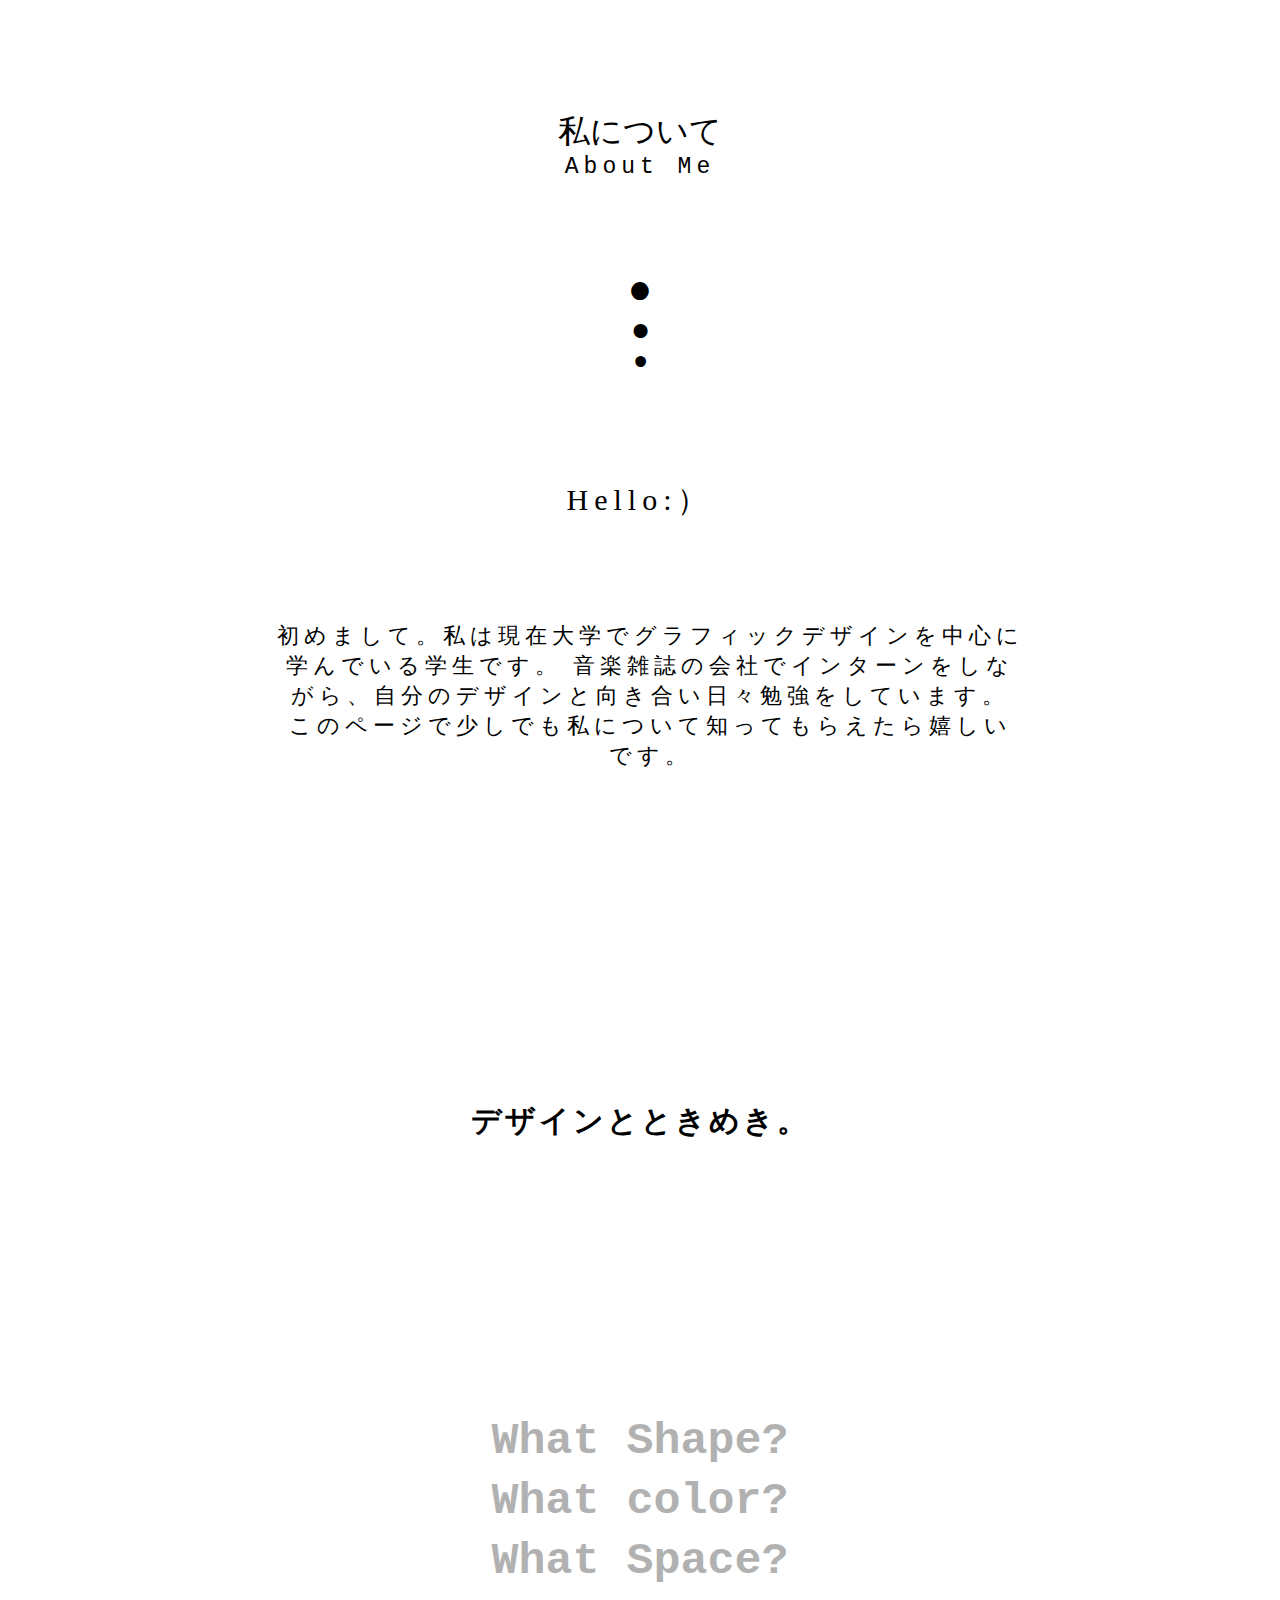
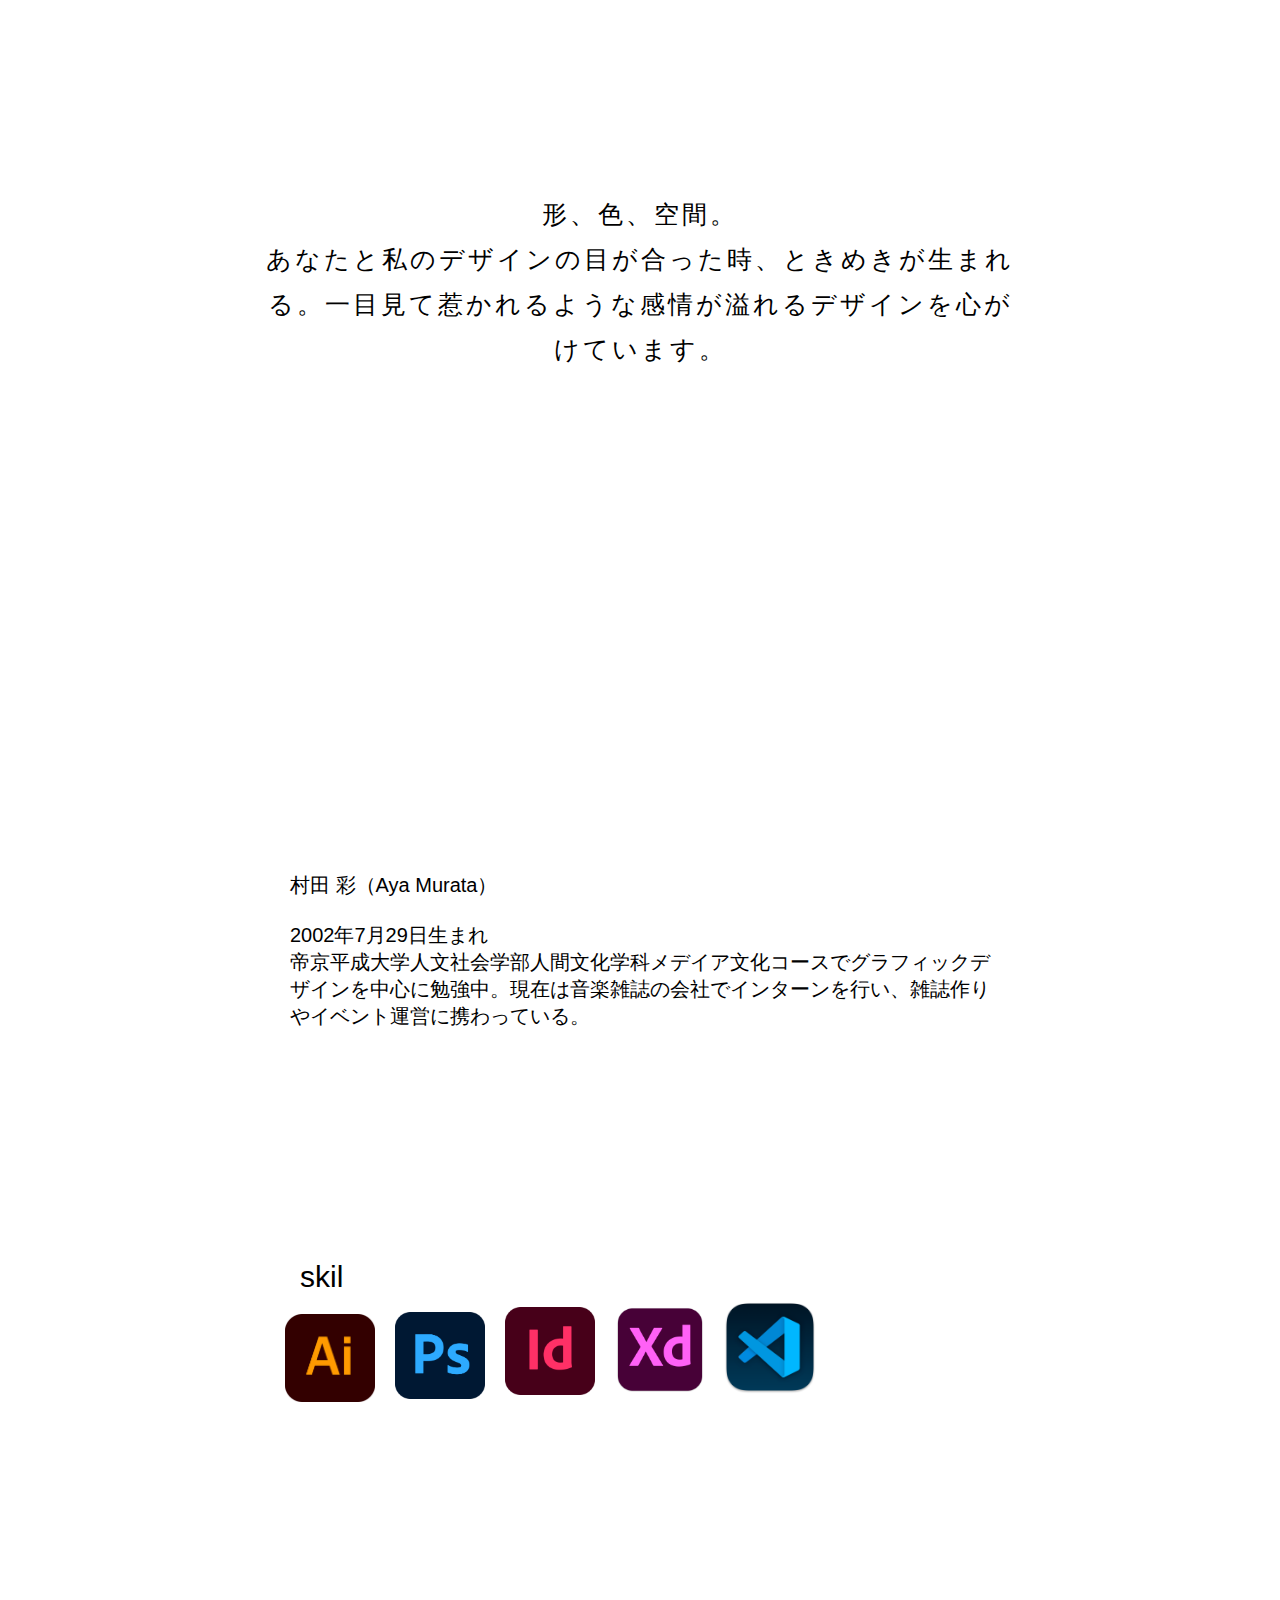
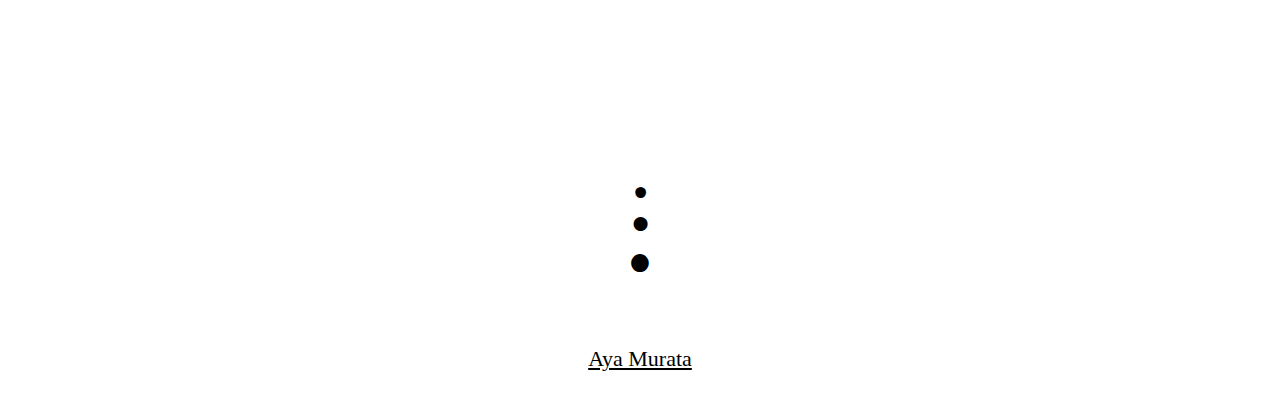
<file: aboutme.html>
<!DOCTYPE html>
<html lang="en">
<head>
    <meta charset="UTF-8">
    <meta name="viewport" content="width=device-width, initial-scale=1.0">
    <title>aboutme</title>
    <link rel="stylesheet"href="aboutme.css">
    
</head>
<body>
    <header>
        <div class="私について">私について</div>
        <div class="about-text">About Me</div>
        <div class="maru-text"><span>⚫︎</span></div>
        <div class="maru2-text"><span>⚫︎</span></div>
        <div class="maru3-text"><span>⚫︎</span></div>
    </header>  
    
    <main>
        <div class="Hello">Hello:）</div>
         <div class="main-text" >
                                初めまして。私は現在大学でグラフィックデザインを中心に学んでいる学生です。
                                音楽雑誌の会社でインターンをしながら、自分のデザインと向き合い日々勉強をしています。
                                このページで少しでも私について知ってもらえたら嬉しいです。
                                </div>
        <div class="read-text">デザインとときめき。</div>
        <div class="what-text">What Shape?<br>What color?<br>What Space?</div>
        <div class="read2-text">形、色、空間。<br>あなたと私のデザインの目が合った時、ときめきが生まれる。一目見て惹かれるような感情が溢れるデザインを心がけています。</div>
       
        <div class="my-text">村田 彩（Aya Murata）<br><br>
            2002年7月29日生まれ<br>
            帝京平成大学人文社会学部人間文化学科メデイア文化コースでグラフィックデザインを中心に勉強中。現在は音楽雑誌の会社でインターンを行い、雑誌作りやイベント運営に携わっている。<br>
            </div>
        <div class="skil-text">skil</div>
        <div class="ill-img">
            <img src="illustration.png">
        </div>

        <div class="pho-img">
            <img src="Photoshop.png">
        </div>

        <div class="in-img">
            <img src="InDesign.png">
        </div>

        <div class="xd-img">
            <img src="XD.png">
        </div>

        <div class="vs-img">
            <img src="vscode.png">
        </div>


    </div>
   </main> 

   <footer>
    <div id="footer">
        <div class="maru4-text"><span>⚫︎</span></div>
        <div class="maru5-text"><span>⚫︎</span></div>
        <div class="maru6-text"><span>⚫︎</span></div>
        <div style="text-align: center;">
            <a href="http://127.0.0.1:5500/#" class="btn">Aya Murata</a></div>
    </div>
</footer>

</body>
</html>
</file>
<file: aboutme.css>
/* body リセット */
body {
    margin: 0px;
}
img {
    width: 100%;
}
/*header*/

header{
    width: auto;
    height: 380px;
    background-color: white;
}
/*パソコン用*/
@media screen and (min-width:769px){
    header{
        width: auto;
        height: 380px;
        background-color: white;
    }
}

.私について{
    font-family: sans-serif;
    font-size: 23px;
    text-align: center;
    position: relative;
    top: 100px;
}
/*パソコン用*/
@media screen and (min-width:769px){
    .私について{
        font-family: sans-serif;
        font-size: 32px;
        text-align: center;
        position: relative;
        top: 110px;
    }
}
.about-text{
    font-family: 'Courier New', Courier, monospace;
    font-size: 15px;
    letter-spacing: 5px;
    text-align: center;
    position: relative;
    top: 100px;
}
/*パソコン用*/
@media screen and (min-width:769px){
    .about-text{
        font-family: 'Courier New', Courier, monospace;
        font-size: 23px;
        letter-spacing: 5px;
        text-align: center;
        position: relative;
        top: 110px;
    }
}

.maru-text{
    font-size: 25px;
    text-align: center;
    position: relative;
    top: 200px;
}

/*パソコン用*/
@media screen and (min-width:769px){
    .maru-text{
        font-size: 38px;
        text-align: center;
        position: relative;
        top: 200px;
    }
}
.maru2-text{
    font-size: 20px;
    text-align: center;
    position: relative;
    top: 200px;
}
/*パソコン用*/
@media screen and (min-width:769px){
    .maru2-text{
        font-size: 30px;
        text-align: center;
        position: relative;
        top: 200px;
    }
}
.maru3-text{
    font-size: 15px;
    text-align: center;
    position: relative;
    top: 200px;
}
/*パソコン用*/
@media screen and (min-width:769px){
    .maru3-text{
        font-size: 23px;
        text-align: center;
        position: relative;
        top: 200px;
    }
}

/*メインぺーじ*/
main{
    width: auto;
    height: 2500px;
    padding-left: 10%;
    padding-right: 10%;
    background-color: white;
}
/*パソコン用*/
@media screen and (min-width:769px){
    main{
        width: auto;
        height: 3000px;
        background-color: white;
    }
}
.Hello{
    font-family: serif;
    font-size: 25px;
    letter-spacing: 5px;
    text-align: center;
    position: relative;
    top: 80px;
    width: 300px;
    margin: auto;
}
/*パソコン用*/
@media screen and (min-width:769px){
    .Hello{
        font-family: serif;
        font-size: 30px;
        letter-spacing: 6px;
        text-align: center;
        position: relative;
        top: 100px;
        width: 300px;
        margin: auto;
    }
}

.main-text{
    font-family: sans-serif;
    font-size: 15px;
    letter-spacing: 5px;
    text-align: center;
    position: relative;
    top: 180px;
    width: 300px;
    margin: auto;
}
/*パソコン用*/
@media screen and (min-width:769px){
    .main-text{
        font-family: sans-serif;
        font-size: 22px;
        text-align: center;
        position: relative;
        top: 200px;
        left: 10px;
        width: 750px;
        margin: auto;
    }
}

.what-text{
    font-family: 'Courier New', Courier, monospace;
        font-size: 30px;
        line-height: 25px;
        font-weight: bold;
        opacity: 0.3;
        line-height: 50px;
        text-align: center;
        position: relative;
        top: 700px;
}
/*パソコン用*/
@media screen and (min-width:769px){
    .what-text{
        font-family: 'Courier New', Courier, monospace;
        font-size: 45px;
        font-weight: bold;
        opacity: 0.3;
        line-height: 60px;
        text-align: center;
        position: relative;
        top: 800px;
    }
}


.read-text{
    font-family: serif;
        font-size: 20px;
        letter-spacing: 3px;
        font-weight: bold;
        text-align: center;
        position: relative;
        top: 500px;
}
/*パソコン用*/
@media screen and (min-width:769px){
    .read-text{
        font-family: serif;
        font-size: 30px;
        letter-spacing: 3px;
        font-weight: bold;
        text-align: center;
        position: relative;
        top: 530px;
    }
}

.read2-text{
    font-family: sans-serif;
    font-size: 15px;
    letter-spacing: 5px;
    text-align: center;
    position: relative;
    top: 800px;
    width: 300px;
    margin: auto;
}
/*パソコン用*/
@media screen and (min-width:769px){
    .read2-text{
        font-family: serif;
        font-size: 25px;
        letter-spacing: 3px;
        line-height: 45px;
        text-align: center;
        position: relative;
        top: 1000px;
        width: 750px;
    }
}

.my-text{
    font-family: sans-serif;
    font-size: 14px;
    text-align: left;
    position: relative;
    top: 1200px;
    width: 300px;
    margin: auto;
}
/*パソコン用*/
@media screen and (min-width:769px){
    .my-text{
    font-family: sans-serif;
    font-size: 20px;
    text-align: left;
    position: relative;
    top: 1500px;
    width: 700px;
    margin: auto;
    }
}

/*skil*/
.skil-text{
    font-family: sans-serif;
    font-size: 22px;
    text-align: left;
    position: relative;
    top: 1390px;
    width: 300px;
    margin: auto;
}
/*パソコン用*/
@media screen and (min-width:769px){
    .skil-text{
        font-family: sans-serif;
        font-size: 30px;
        text-align: left;
        position: relative;
        top: 1730px;
        width: 300px;
        right: 190px;
        margin: auto;
    }
}

/*skil画像*/
.ill-img{
    width: 50px;
    margin:0 auto;
    position: relative;
    top: 1400px;
    right: 130px;
    text-align: center;
    overflow: hidden; 
}
/*パソコン用*/
@media screen and (min-width:769px){
    .ill-img{
        width: 90px;
        margin:0 auto;
        position: relative;
        top: 1750px;
        right: 310px;
        overflow: hidden;
    }
}

.pho-img{
    width:50px;
    margin:0 auto;
    position: relative;
    top: 1345px;
    right: 70px;
    text-align: center;
    overflow: hidden; 
}
/*パソコン用*/
@media screen and (min-width:769px){
    .pho-img{
        width: 90px;
        margin:0 auto;
        position: relative;
        top: 1656px;
        right: 200px;
        overflow: hidden;
    }
}

.in-img{
    width: 50px;
    margin:0 auto;
    position: relative;
    top: 1290px;
    right: 10px;
    text-align: center;
    overflow: hidden; 
}
/*パソコン用*/
@media screen and (min-width:769px){
    .in-img{
        width: 90px;
        margin:0 auto;
        position: relative;
        top: 1560px;
        right: 90px;
        overflow: hidden;
    }
}

.xd-img{
    width: 53px;
    margin:0 auto;
    position: relative;
    top: 1235px;
    right: -50px;
    text-align: center;
    overflow: hidden; 
}
/*パソコン用*/
@media screen and (min-width:769px){
    .xd-img{
        width: 90px;
        margin:0 auto;
        position: relative;
        top: 1468px;
        right: -20px;
        overflow: hidden;
    }
}

.vs-img{
    width: 60px;
    margin:0 auto;
    position: relative;
    top: 1171px;
    right: -110px;
    text-align: center;
    overflow: hidden; 
}
/*パソコン用*/
@media screen and (min-width:769px){
    .vs-img{
        width: 108px;
        margin:0 auto;
        position: relative;
        top: 1360px;
        right: -130px;
        overflow: hidden;
    }
}

/*footer*/
footer{
    width: auto;
    height: 40px;
    position: relative;
    top: 50px;
    background-color: white;
}
/*パソコン用*/
@media screen and (min-width:769px){
    footer{
     width: auto;
    height: 50px;
    position: relative;
    top: 100px;
    background-color: white;
    }
}

.footer-text{
        font-family: sans-serif;
        font-size: 15px;
        text-align: center;
        position: relative;
        top: 70px;
        background: transparent;
}
/*パソコン用*/
@media screen and (min-width:769px){
    .footer-text{
        font-family: sans-serif;
        font-size: 24px;
        text-align: center;
        position: relative;
        top: 90px;
    }
}

.maru4-text{
    font-size: 15px;
    text-align: center;
    position: relative;
    top: -100px;
}
/*パソコン用*/
@media screen and (min-width:769px){
    .maru4-text{
        font-size: 23px;
        text-align: center;
        position: relative;
        top: -100px;
    }
}

.maru5-text{
    font-size: 20px;
    text-align: center;
    position: relative;
    top: -100px;
}
/*パソコン用*/
@media screen and (min-width:769px){
    .maru5-text{
        font-size: 30px;
        text-align: center;
        position: relative;
        top: -100px;
    }
}

.maru6-text{
    font-size: 25px;
    text-align: center;
    position: relative;
    top: -100px;
}
/*パソコン用*/
@media screen and (min-width:769px){
    .maru6-text{
        font-size: 38px;
        text-align: center;
        position: relative;
        top: -100px;
    }
}
.btn{
    font-size: 15px;
    border: none;
    background: transparent;
    outline: none;
    color: black;
    position: relative;
    top: -40px;
}
/*パソコン用*/
@media screen and (min-width:769px){
    .btn{
        font-size: 22px;
        border: none;
        background: transparent;
        outline: none;
        color: black;
        position: relative;
        top: -40px;
    }
}
</file>
